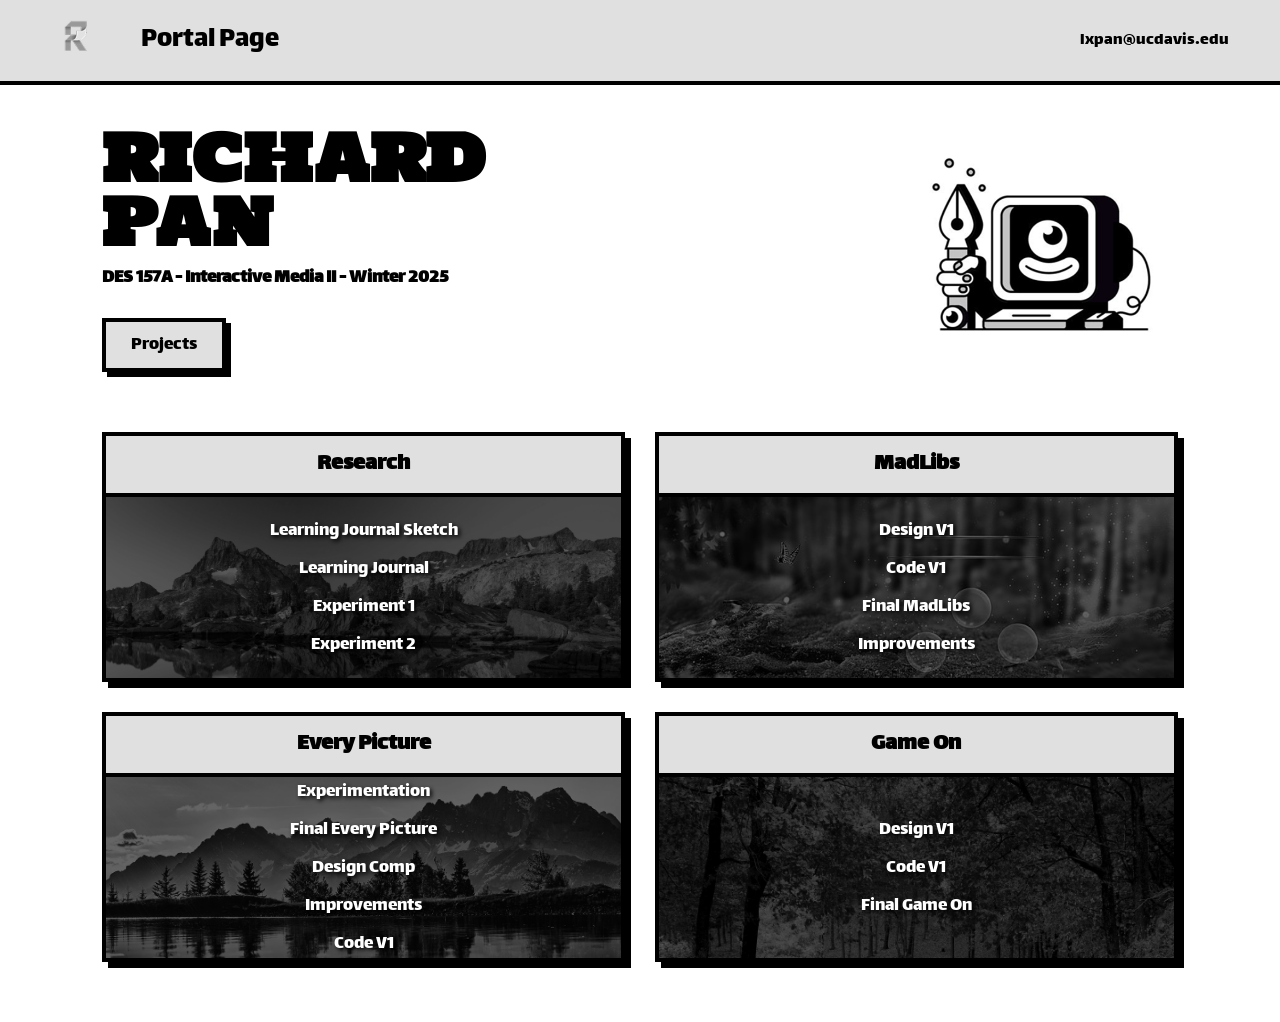
<file: index.html>
<!DOCTYPE html>
<html lang="en">
<head>
    <meta charset="UTF-8">
    <meta name="viewport" content="width=device-width, initial-scale=1.0">
    <title>Portal Page</title>

    <link href="https://fonts.googleapis.com/css2?family=Holtwood+One+SC&family=Lalezar&display=swap" rel="stylesheet">
    <link href="styles.css" rel="stylesheet">
</head>

<body>
    <header class="topbar">
        <div class="logo-area">
            <div class="logo-box">
                <img src="images/logo.png" alt="Logo">
            </div>
            <p class="site-title">Portal Page</p>
        </div>
        <a href="&#108;&#120;&#112;&#097;&#110;&#064;&#117;&#099;&#100;&#097;&#118;&#105;&#115;&#046;&#101;&#100;&#117;" class="email-link">lxpan@ucdavis.edu</a>
    </header>

    <section class="banner">
        <div class="banner-text">
            <h1>RICHARD<br>PAN</h1>
            <h2>DES 157A - Interactive Media II - Winter 2025</h2>
            <a href="#cards-section" class="btn-projects">Projects</a>
        </div>
        <div class="banner-image">
            <img src="images/computer.png" alt="Computer">
        </div>
    </section>

    <section id="cards-section" class="cards-grid">
        
        <div class="card">
            <div class="card-title"><h2>Research</h2></div>
            <div class="card-body">
                <img src="images/research.png" alt="Research" class="card-bg">
                <ul class="card-links">
                    <li><a href="journal/sketch.html">Learning Journal Sketch</a></li>
                    <li><a href="journal/index.html">Learning Journal</a></li>
                    <li><a href="exp/exp1.html">Experiment 1</a></li>
                    <li><a href="exp/exp2.html">Experiment 2</a></li>
                </ul>
            </div>
        </div>

        <div class="card">
            <div class="card-title"><h2>MadLibs</h2></div>
            <div class="card-body">
                <img src="images/madlibs.png" alt="MadLibs" class="card-bg">
                <ul class="card-links">
                    <li><a href="madlibs/designV1.html">Design V1</a></li>
                    <li><a href="madlibs/v1/index.html">Code V1</a></li>
                    <li><a href="madlibs/v2/index.html">Final MadLibs</a></li>
                    <li><a href="#">Improvements</a></li>
                </ul>
            </div>
        </div>

        <div class="card">
            <div class="card-title"><h2>Every Picture</h2></div>
            <div class="card-body">
                <img src="images/everypicture.png" alt="Every Picture" class="card-bg">
                <ul class="card-links">
                    <li><a href="#">Experimentation</a></li>                    
                    <li><a href="#">Final Every Picture</a></li>
                    <li><a href="#">Design Comp</a></li>
                    <li><a href="#">Improvements</a></li>
                    <li><a href="#">Code V1</a></li>
                </ul>
            </div>
        </div>

        <div class="card">
            <div class="card-title"><h2>Game On</h2></div>
            <div class="card-body">
                <img src="images/gameon.png" alt="Game On" class="card-bg">
                <ul class="card-links">
                    <li><a href="#">Design V1</a></li>
                    <li><a href="#">Code V1</a></li>
                    <li><a href="#">Final Game On</a></li>
                </ul>
            </div>
        </div>

    </section>
</body>
</html>
</file>
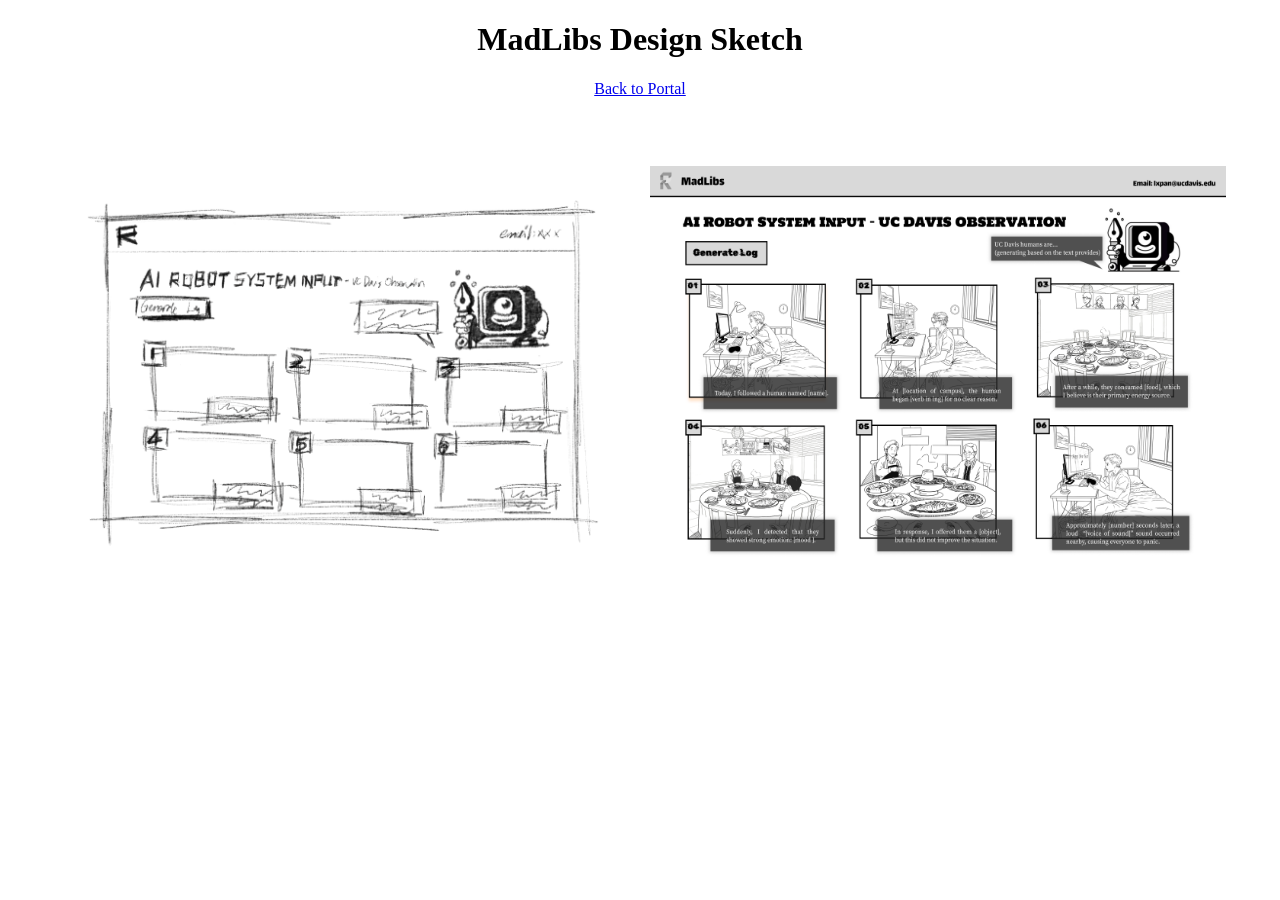
<file: madlibs/index.html>
<!DOCTYPE html>
<html lang="en">
<head>
    <meta charset="UTF-8">
    <meta name="viewport" content="width=device-width, initial-scale=1.0">
    <title>MadLibs Design V1</title>
</head>

<body style="text-align:center; margin:0;">

    <h1>MadLibs Design Sketch</h1>

    <a href="../index.html" >Back to Portal</a>

    <br><br>

     <div style="display:flex; justify-content:center; gap:20px; margin-top:50px;">
        
        <img src="images/MadLibs-Sketch.png" 
             style="width:45%;">

        <img src="images/MadLibs-Design-Comp.png" 
             style="width:45%;">
    </div>
    
</body>
</html>
</file>
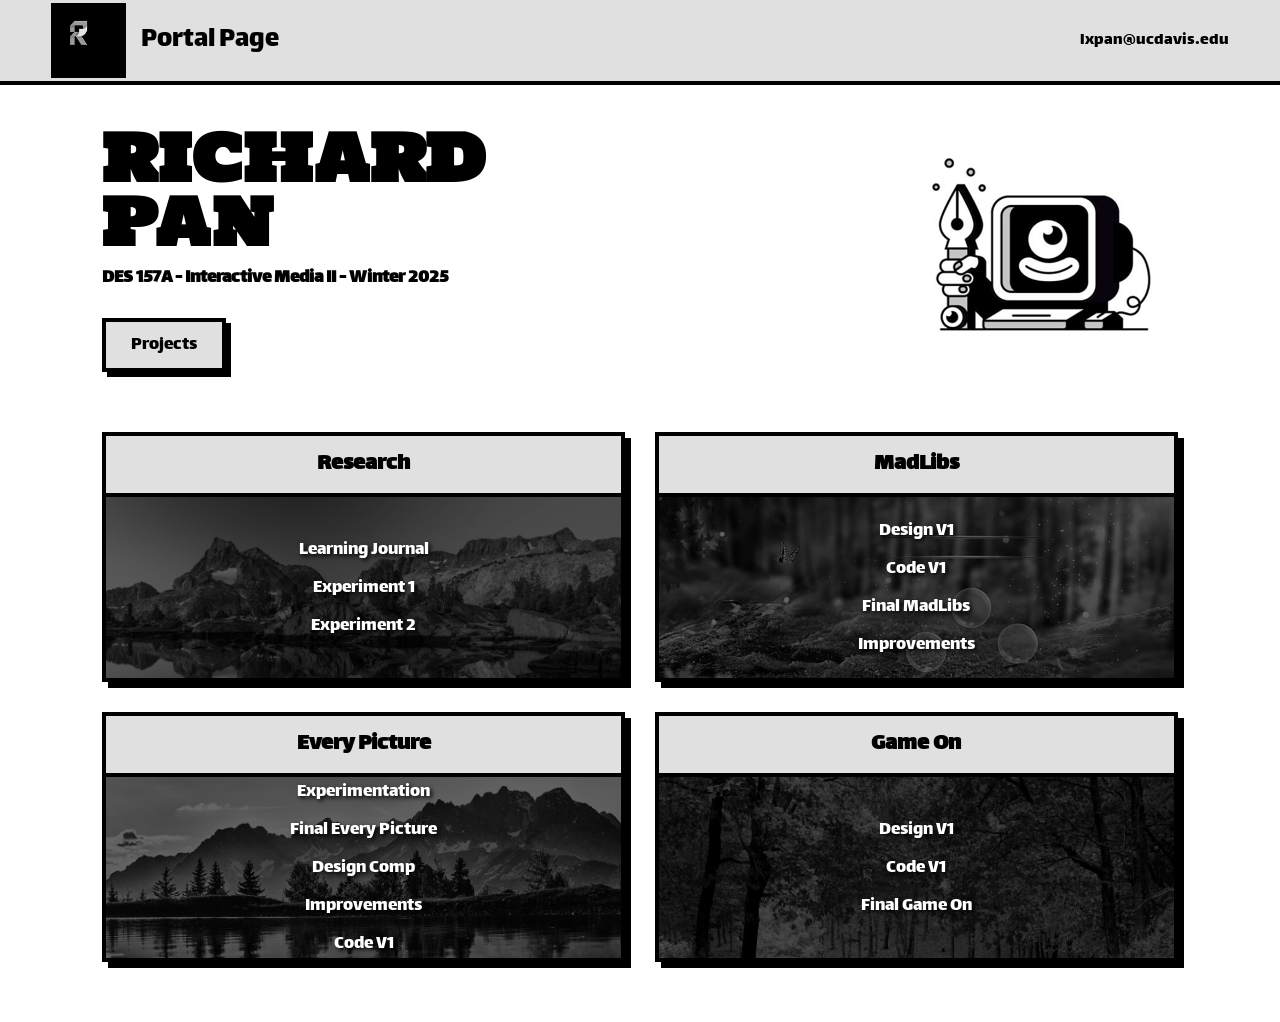
<file: portal/index.html>
<!DOCTYPE html>
<html lang="en">
<head>
    <meta charset="UTF-8">
    <meta name="viewport" content="width=device-width, initial-scale=1.0">
    <title>Portal Page</title>

    <link href="https://fonts.googleapis.com/css2?family=Holtwood+One+SC&family=Lalezar&display=swap" rel="stylesheet">
    <link href="styles.css" rel="stylesheet">
</head>

<body>
    <header class="topbar">
        <div class="logo-area">
            <div class="logo-box">
                <img src="images/logo.png" alt="Logo">
            </div>
            <p class="site-title">Portal Page</p>
        </div>
        <a href="&#108;&#120;&#112;&#097;&#110;&#064;&#117;&#099;&#100;&#097;&#118;&#105;&#115;&#046;&#101;&#100;&#117;" class="email-link">lxpan@ucdavis.edu</a>
    </header>

    <section class="banner">
        <div class="banner-text">
            <h1>RICHARD<br>PAN</h1>
            <h2>DES 157A - Interactive Media II - Winter 2025</h2>
            <a href="#cards-section" class="btn-projects">Projects</a>
        </div>
        <div class="banner-image">
            <img src="images/computer.png" alt="Computer">
        </div>
    </section>

    <section id="cards-section" class="cards-grid">
        
        <div class="card">
            <div class="card-title"><h2>Research</h2></div>
            <div class="card-body">
                <img src="images/research.png" alt="Research" class="card-bg">
                <ul class="card-links">
                    <li><a href="#">Learning Journal</a></li>
                    <li><a href="#">Experiment 1</a></li>
                    <li><a href="#">Experiment 2</a></li>
                </ul>
            </div>
        </div>

        <div class="card">
            <div class="card-title"><h2>MadLibs</h2></div>
            <div class="card-body">
                <img src="images/madlibs.png" alt="MadLibs" class="card-bg">
                <ul class="card-links">
                    <li><a href="#">Design V1</a></li>
                    <li><a href="#">Code V1</a></li>
                    <li><a href="#">Final MadLibs</a></li>
                    <li><a href="#">Improvements</a></li>
                </ul>
            </div>
        </div>

        <div class="card">
            <div class="card-title"><h2>Every Picture</h2></div>
            <div class="card-body">
                <img src="images/everypicture.png" alt="Every Picture" class="card-bg">
                <ul class="card-links">
                    <li><a href="JS-experimentation.html">Experimentation</a></li>
                    <li><a href="#">Final Every Picture</a></li>
                    <li><a href="#">Design Comp</a></li>
                    <li><a href="#">Improvements</a></li>
                    <li><a href="#">Code V1</a></li>
                </ul>
            </div>
        </div>

        <div class="card">
            <div class="card-title"><h2>Game On</h2></div>
            <div class="card-body">
                <img src="images/gameon.png" alt="Game On" class="card-bg">
                <ul class="card-links">
                    <li><a href="#">Design V1</a></li>
                    <li><a href="#">Code V1</a></li>
                    <li><a href="#">Final Game On</a></li>
                </ul>
            </div>
        </div>

    </section>
</body>
</html>
</file>
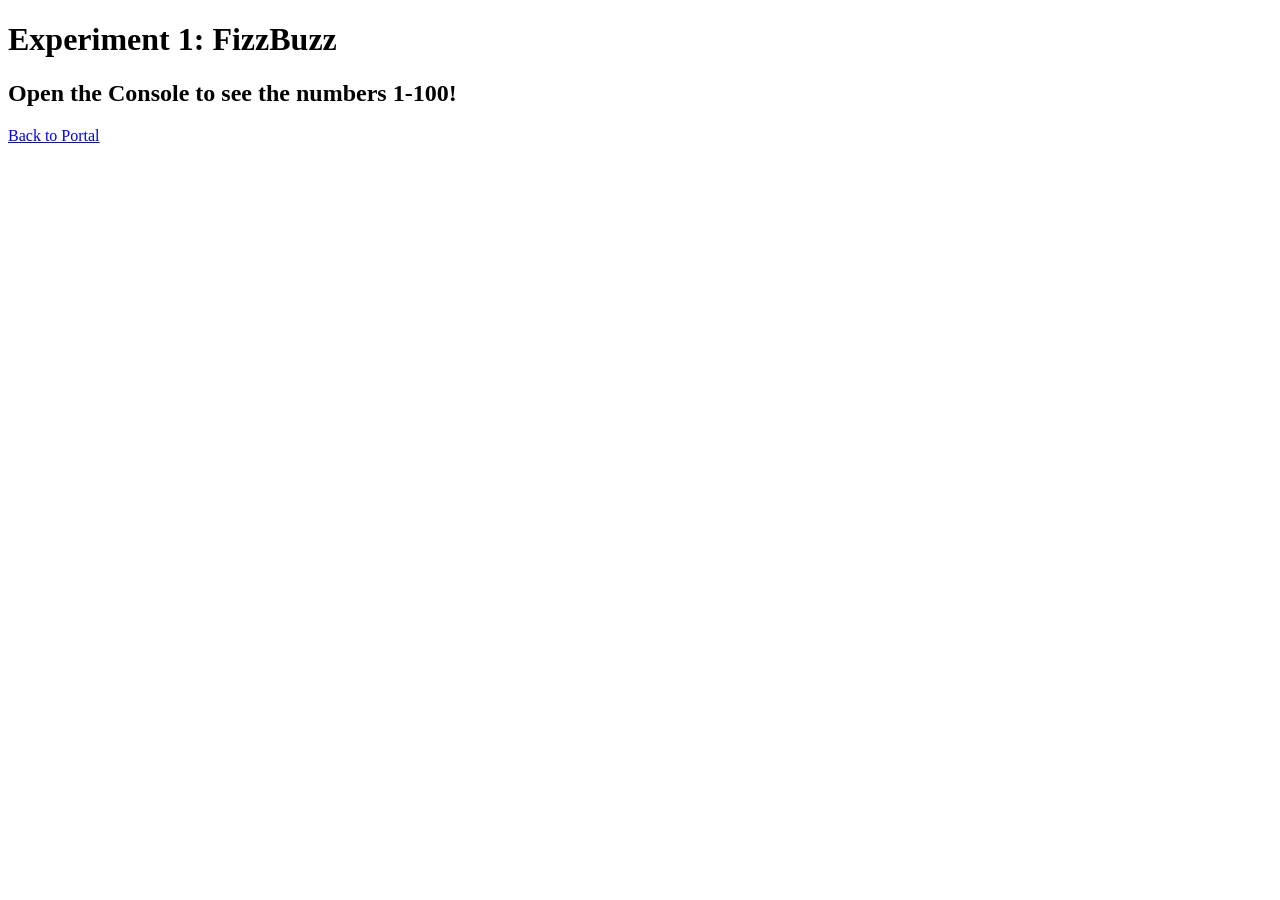
<file: exp/exp1.html>
<!DOCTYPE html>
<html lang="en">
<head>
    <meta charset="UTF-8">
    <title>JS-Experimentation</title>
</head>
<body>
    <h1>Experiment 1: FizzBuzz</h1>
    <h2>Open the Console to see the numbers 1-100!</h2>

    <a href="../index.html">Back to Portal</a>

    <script>

        var startMessage = "--- FizzBuzz Experiment Starts ---";
        console.log(startMessage);

        for (var i = 1; i <= 100; i++) {
            
            if (i % 3 === 0) {
                console.log("Fizz");
            } 
            else if (i % 5 === 0) {
                console.log("Buzz");
            } 
            else {
                console.log(`Number: ${i}`);
            }
        } 

    </script>
</body>
</html>
</file>
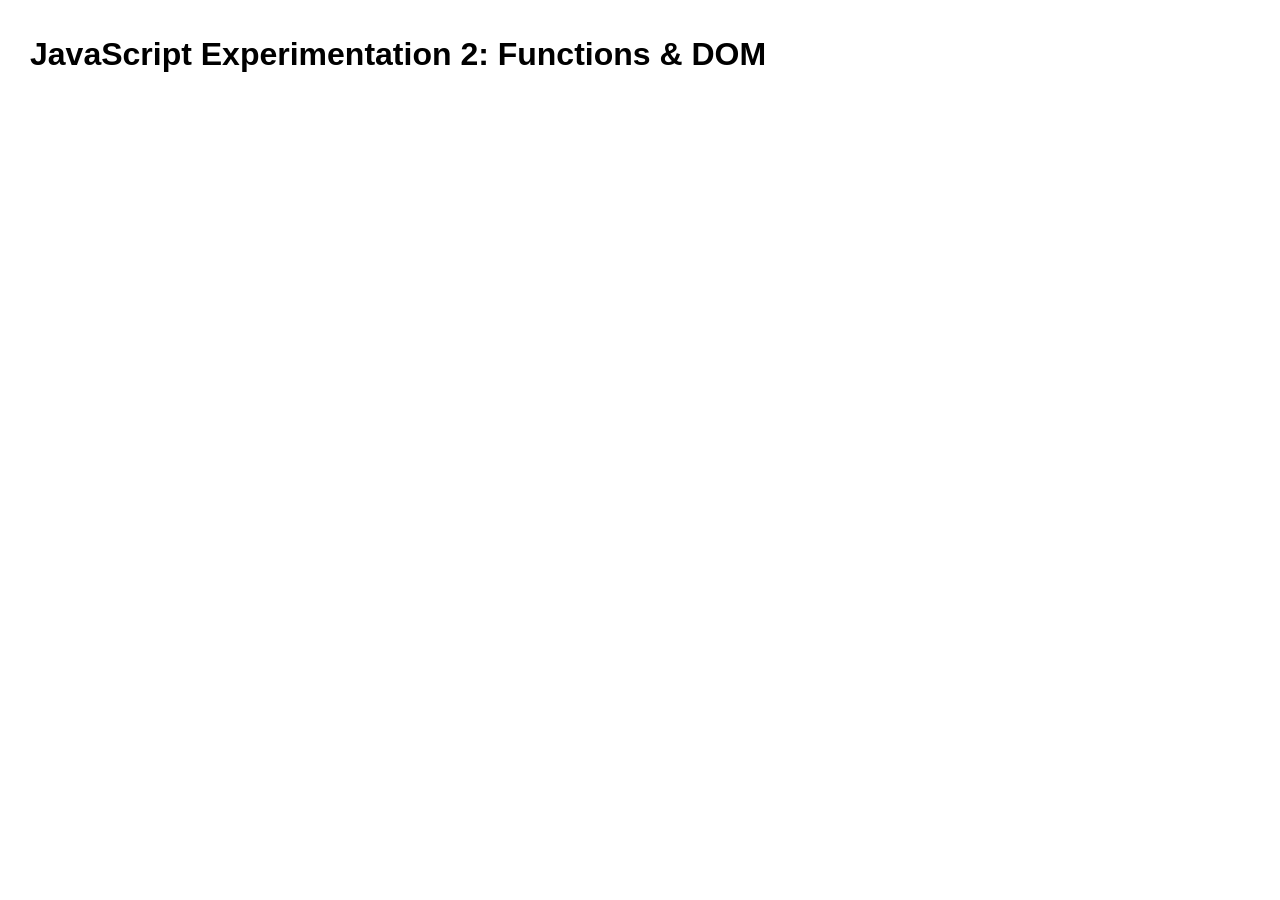
<file: exp/exp2.html>
<!DOCTYPE html>
<html lang="en">
<head>
    <meta charset="UTF-8">
    <meta name="viewport" content="width=device-width, initial-scale=1.0">
    <title>Experiment 2: Functions & DOM</title>

    <style>
        body {
            font-family: Arial, sans-serif;
            margin: 30px;
            line-height: 1.5;
        }

        #output {
            margin-top: 20px;
        }
    </style>

</head>

<body>
    <h1>JavaScript Experimentation 2: Functions & DOM</h1>
    <div id="output"></div>

    <script>

        // Select the output div with querySelector
        const output = document.querySelector('#output');

        // Ask the user to choose a color and return a valid color
        function pickColor() {
            let color = prompt('Pick a color: red, orange, yellow, green, blue, purple, or pink');
            
            // Convert input to lowercase to reduce erros of input from users
            color = color.toLowerCase();

            // Return the chosen color if it is working
            if (color === 'red' || color === 'orange' || color === 'yellow' || color === 'green' || color === 'blue' || color === 'purple' || color === 'pink') {
                return color;
            } else {
                // Use a default color if the input is not working
                return 'lightgray';
            }
        }

        // Change the page background color and adjust text color for readability
        function changePage(color) {
            document.body.style.backgroundColor = color;

            if (color === 'blue' || color === 'purple' || color === 'green' || color === 'red') {
                document.body.style.color = 'white';
            } else {
                document.body.style.color = 'black';
            }
        }

        // Create a list of activities based on the social level
        function activityList(level) {
            let activities;
            let html = '<h2>Suggested Activities</h2><ul>';

            // Choose quieter activities for lower social levels
            if (level <= 5) {
                activities = ['Read a book', 'Draw something', 'Listen to music', 'Watch a movie'];
            } else {
                // Choose more social activities for higher social levels
                activities = ['Play Uno', 'Call a friend', 'Go out for boba', 'Play a group game'];
            }

            // Loop through the activities array and add each item to the HTML list
            for (let i = 0; i < activities.length; i++) {
                html += '<li>' + activities[i] + '</li>';
            }

            html += '</ul>';
            return html;
        }

        // Return one random suggestion
        function randomSuggestion() {
            let suggestions = [
                'Drink some water.',
                'Take a short walk.',
                'Listen to your favorite song.',
                'Take a break for 10 minutes.'
            ];

            let randomNumber = Math.floor(Math.random() * suggestions.length);
            return suggestions[randomNumber];
        }

        // Ask the user for information
        let name = prompt('What is your name?');
        let mood = prompt('How are you feeling today? Type: happy, tired, stressed, or excited');
        let socialLevel = prompt('How social do you feel today? Enter a number from 1 to 10');
        let colorChoice = pickColor();

        // Convert the social level from text to a number
        socialLevel = parseInt(socialLevel);

        // Set a default name if the user leaves the prompt blank
        if (!name) {
            name = 'friend';
        }

        // Set a default social level if the input is not a number
        if (isNaN(socialLevel)) {
            socialLevel = 5;
        }

        let moodMessage;

        // Choose a message based on the user's mood
        if (mood === 'happy') {
            moodMessage = 'You seem to be in a bright mood today.';
        } else if (mood === 'tired') {
            moodMessage = 'You might need a slower day today.';
        } else if (mood === 'stressed') {
            moodMessage = 'Take a breath and slow down.';
        } else if (mood === 'excited') {
            moodMessage = 'Your energy feels strong today.';
        } else {
            moodMessage = 'You entered a unique mood today.';
        }

        // Apply the user's selected color to the page
        changePage(colorChoice);

        // Display all results inside the output div
        output.innerHTML = '<h2>Hello, ' + name + '!</h2>' +
                           '<p>Your chosen color was <strong>' + colorChoice + '</strong>.</p>' +
                           '<p>' + moodMessage + '</p>' +
                           '<p>Your social level today is <strong>' + socialLevel + '</strong>.</p>' +
                           activityList(socialLevel) +
                           '<h2>Random Suggestion</h2>' +
                           '<p>' + randomSuggestion() + '</p>';

    </script>

</body>
</html>
</file>
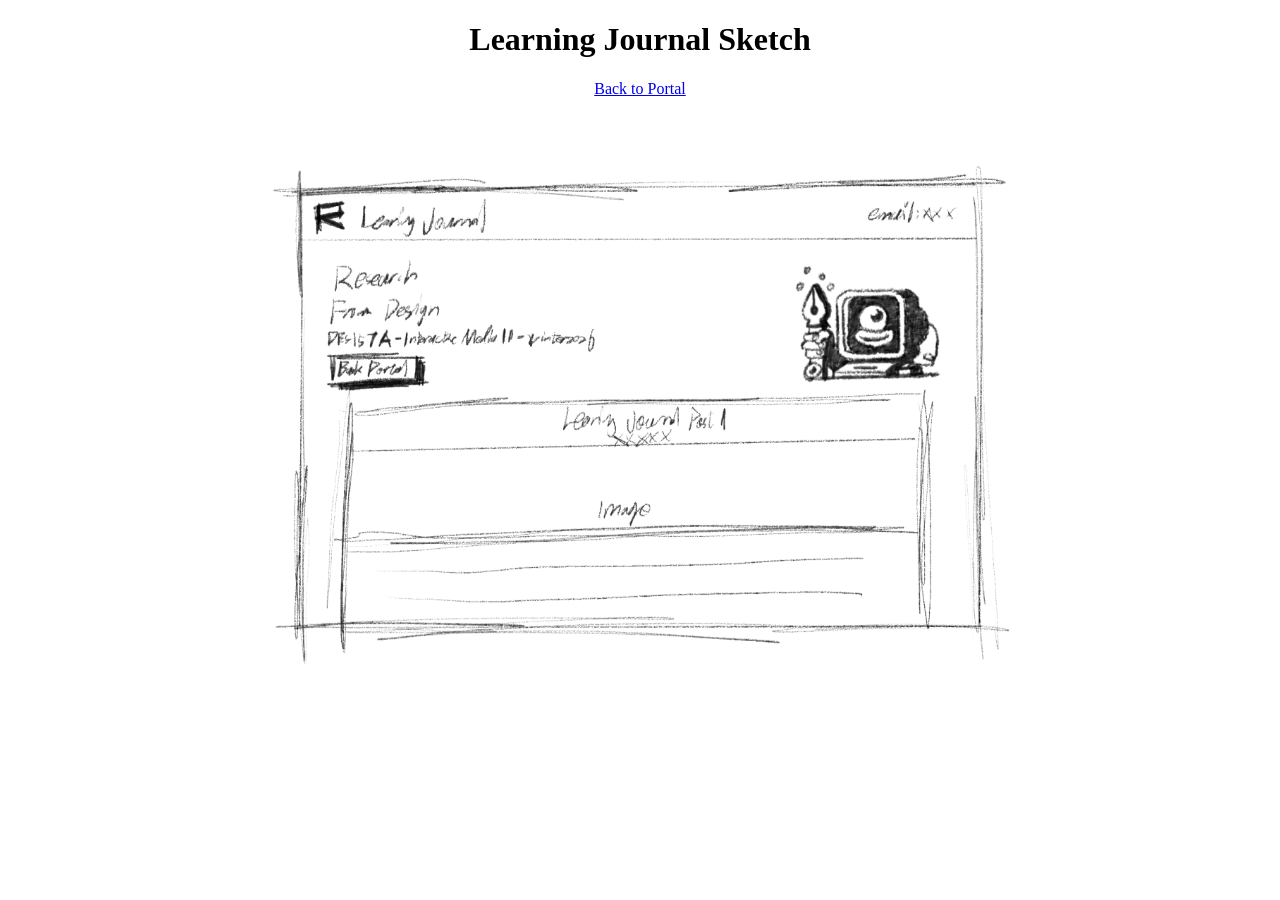
<file: journal/sketch.html>
<!DOCTYPE html>
<html lang="en">
<head>
    <meta charset="UTF-8">
    <meta name="viewport" content="width=device-width, initial-scale=1.0">
    <title>Composition Sketch</title>
</head>

<body style="text-align:center; margin:0;">

    <h1>Learning Journal Sketch</h1>

    <a href="../index.html" >Back to Portal</a>

    <br><br>

    <img src="images/journal-sketch.png" 
         style="width:65%; max-height:auto;">
    
</body>
</html>
</file>
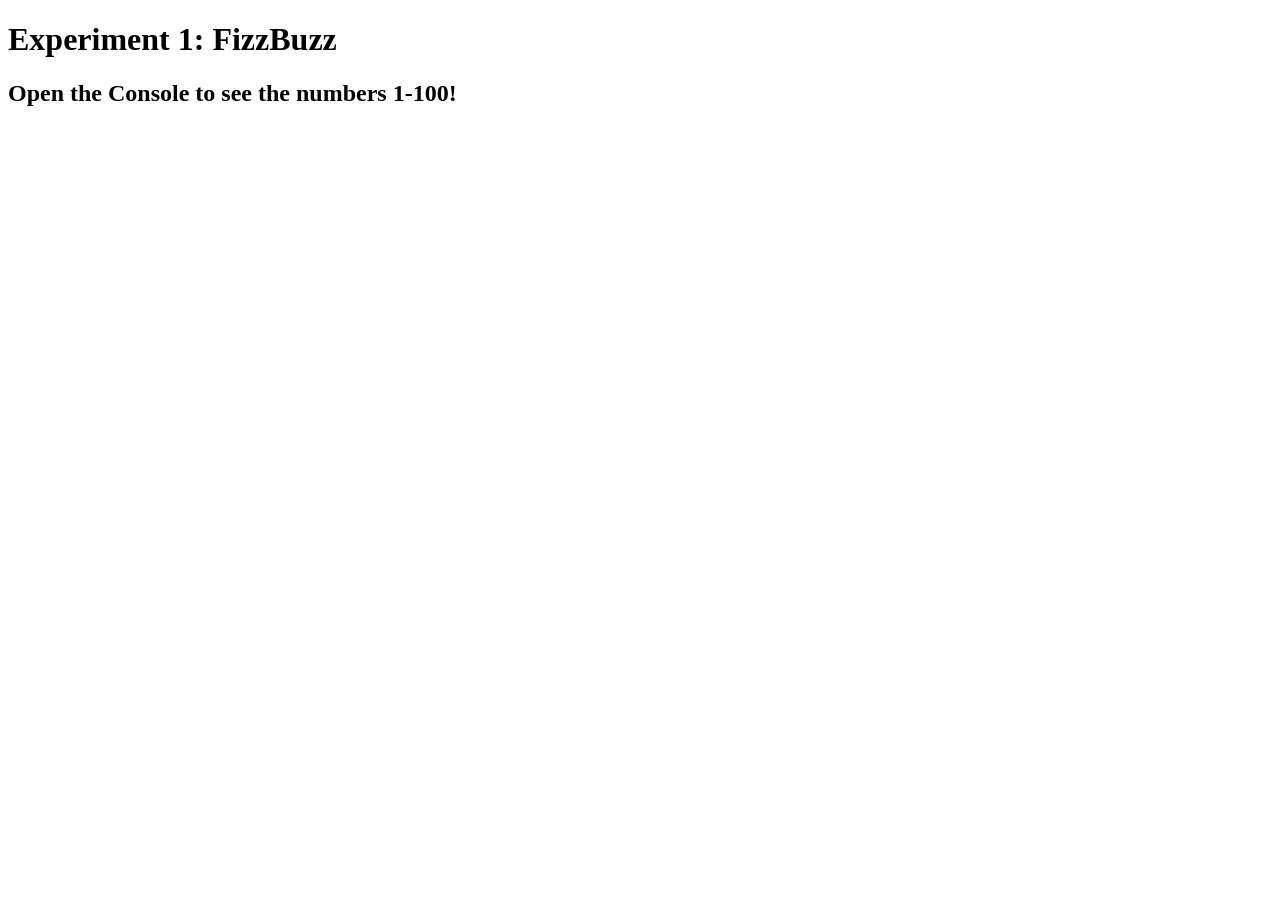
<file: JS-Experimentation/JS-experimentation.html>
<!DOCTYPE html>
<html lang="en">
<head>
    <meta charset="UTF-8">
    <title>JS-Experimentation</title>
</head>
<body>
    <h1>Experiment 1: FizzBuzz</h1>
    <h2>Open the Console to see the numbers 1-100!</h2>

    <script>

        var startMessage = "--- FizzBuzz Experiment Starts ---";
        console.log(startMessage);

        for (var i = 1; i <= 100; i++) {
            
            if (i % 3 === 0) {
                console.log("Fizz");
            } 
            else if (i % 5 === 0) {
                console.log("Buzz");
            } 
            else {
                console.log(`Number: ${i}`);
            }
        } 

    </script>
</body>
</html>
</file>
<file: styles.css>
* {
    margin: 0;
    padding: 0;
    box-sizing: border-box;
}

body {
    font-family: sans-serif;
    background-color: #ffffff;
    color: #000;
}

.topbar {
    display: flex;
    justify-content: space-between;
    align-items: center;
    background-color: #e0e0e0;
    border-bottom: 4px solid #000;
    padding: 10px 4%;
    height: 85px; 
}

.logo-area { display: flex; align-items: center; height: 100%; }

.logo-box {
    width: 75px;
    height: 75px;
    display: flex;
    justify-content: center;
    align-items: center;
}

.logo-box img { 
    height: 95%;
    width: auto;
    position: relative;
    top: 5px;
}

.site-title {
    font-family: 'Lalezar', sans-serif;
    font-size: 1.8rem;
    margin-left: 15px;
}

.email-link {
    font-family: 'Lalezar', sans-serif;
    font-size: 1.1rem;
    color: #000;
    text-decoration: none;
    transition: transform 0.2s;
}

.email-link:hover { transform: scale(1.05); }

.banner {
    display: flex;
    justify-content: space-between;
    align-items: center;
    padding: 40px 8%;
}

.banner-text h1 {
    font-family: 'Holtwood One SC', serif;
    font-size: 4rem;
    line-height: 1;
    margin-bottom: 10px;
}

.banner-text h2 {
    font-family: 'Lalezar', sans-serif;
    font-size: 1.2rem;
    margin-bottom: 25px;
}

.btn-projects {
    font-family: 'Lalezar', sans-serif;
    background-color: #e0e0e0;
    border: 4px solid #000;
    box-shadow: 5px 5px 0px #000;
    padding: 8px 25px;
    font-size: 1.2rem;
    color: #000;
    text-decoration: none;
    display: inline-block;
    transition: all 0.2s;
}

.btn-projects:hover {
    transform: translate(-3px, -3px);
    box-shadow: 8px 8px 0px #000;
}

.banner-image { height: 220px; }
.banner-image img { 
    height: 100%; 
    width: auto;
    animation: float 3s ease-in-out infinite; 
}

@keyframes float {
    0%, 100% { transform: translateY(0px); }
    50% { transform: translateY(-10px); }
}

.cards-grid {
    display: grid;
    grid-template-columns: 1fr 1fr;
    gap: 30px; 
    padding: 20px 8% 60px 8%;
}

.card {
    border: 4px solid #000;
    box-shadow: 6px 6px 0px #000;
    display: flex;
    flex-direction: column;
    height: 250px;
    background-color: #fff;
    transition: transform 0.3s, box-shadow 0.3s;
}

.card:hover {
    transform: translateY(-8px); 
    box-shadow: 12px 12px 0px #000; 
}

.card-title {
    background-color: #e0e0e0;
    border-bottom: 4px solid #000;
    text-align: center;
    padding: 10px 0;
}

.card-title h2 {
    font-family: 'Lalezar', sans-serif;
    font-size: 1.5rem;
}

.card-body {
    position: relative;
    flex-grow: 1;
    background-color: #000;
    display: flex;
    justify-content: center;
    align-items: center;
    overflow: hidden;
}

.card-bg {
    position: absolute;
    width: 100%;  
    height: 100%; 
    object-fit: cover; 
    opacity: 0.4; 
    filter: grayscale(100%); 
    z-index: 1;
}

.card-links {
    position: relative;
    z-index: 2;
    list-style: none;
    text-align: center;
}

.card-links li {
    margin: 8px 0;
}

.card-links a {
    font-family: 'Lalezar', sans-serif; 
    font-weight: normal;
    font-size: 1.2rem; 
    color: #fff;
    text-decoration: none;
    text-transform: capitalize;
    text-shadow: 2px 2px 4px #000;
    transition: color 0.2s;
}

.card-links a:hover {
    color: #e0e0e0;
    text-decoration: underline;
}
</file>
<file: portal/styles.css>
* {
    margin: 0;
    padding: 0;
    box-sizing: border-box;
}

body {
    font-family: sans-serif;
    background-color: #ffffff;
    color: #000;
}

.topbar {
    display: flex;
    justify-content: space-between;
    align-items: center;
    background-color: #e0e0e0;
    border-bottom: 4px solid #000;
    padding: 10px 4%;
    height: 85px; 
}

.logo-area { display: flex; align-items: center; height: 100%; }

.logo-box {
    width: 75px; height: 75px; 
    background-color: #000;
    display: flex; 
    justify-content: center; 
    align-items: center;     
}

.logo-box img { 
    height: 75%; 
    width: auto; 
}

.site-title {
    font-family: 'Lalezar', sans-serif;
    font-size: 1.8rem;
    margin-left: 15px;
}

.email-link {
    font-family: 'Lalezar', sans-serif;
    font-size: 1.1rem;
    color: #000;
    text-decoration: none;
    transition: transform 0.2s;
}

.email-link:hover { transform: scale(1.05); }

.banner {
    display: flex;
    justify-content: space-between;
    align-items: center;
    padding: 40px 8%;
}

.banner-text h1 {
    font-family: 'Holtwood One SC', serif;
    font-size: 4rem;
    line-height: 1;
    margin-bottom: 10px;
}

.banner-text h2 {
    font-family: 'Lalezar', sans-serif;
    font-size: 1.2rem;
    margin-bottom: 25px;
}

.btn-projects {
    font-family: 'Lalezar', sans-serif;
    background-color: #e0e0e0;
    border: 4px solid #000;
    box-shadow: 5px 5px 0px #000;
    padding: 8px 25px;
    font-size: 1.2rem;
    color: #000;
    text-decoration: none;
    display: inline-block;
    transition: all 0.2s;
}

.btn-projects:hover {
    transform: translate(-3px, -3px);
    box-shadow: 8px 8px 0px #000;
}

.banner-image { height: 220px; }
.banner-image img { 
    height: 100%; 
    width: auto;
    animation: float 3s ease-in-out infinite; 
}

@keyframes float {
    0%, 100% { transform: translateY(0px); }
    50% { transform: translateY(-10px); }
}

.cards-grid {
    display: grid;
    grid-template-columns: 1fr 1fr;
    gap: 30px; 
    padding: 20px 8% 60px 8%;
}

.card {
    border: 4px solid #000;
    box-shadow: 6px 6px 0px #000;
    display: flex;
    flex-direction: column;
    height: 250px;
    background-color: #fff;
    transition: transform 0.3s, box-shadow 0.3s;
}

.card:hover {
    transform: translateY(-8px); 
    box-shadow: 12px 12px 0px #000; 
}

.card-title {
    background-color: #e0e0e0;
    border-bottom: 4px solid #000;
    text-align: center;
    padding: 10px 0;
}

.card-title h2 {
    font-family: 'Lalezar', sans-serif;
    font-size: 1.5rem;
}

.card-body {
    position: relative;
    flex-grow: 1;
    background-color: #000;
    display: flex;
    justify-content: center;
    align-items: center;
    overflow: hidden;
}

.card-bg {
    position: absolute;
    width: 100%;  
    height: 100%; 
    object-fit: cover; 
    opacity: 0.4; 
    filter: grayscale(100%); 
    z-index: 1;
}

.card-links {
    position: relative;
    z-index: 2;
    list-style: none;
    text-align: center;
}

.card-links li {
    margin: 8px 0;
}

.card-links a {
    font-family: 'Lalezar', sans-serif; 
    font-weight: normal;
    font-size: 1.2rem; 
    color: #fff;
    text-decoration: none;
    text-transform: capitalize;
    text-shadow: 2px 2px 4px #000;
    transition: color 0.2s;
}

.card-links a:hover {
    color: #e0e0e0;
    text-decoration: underline;
}
</file>
